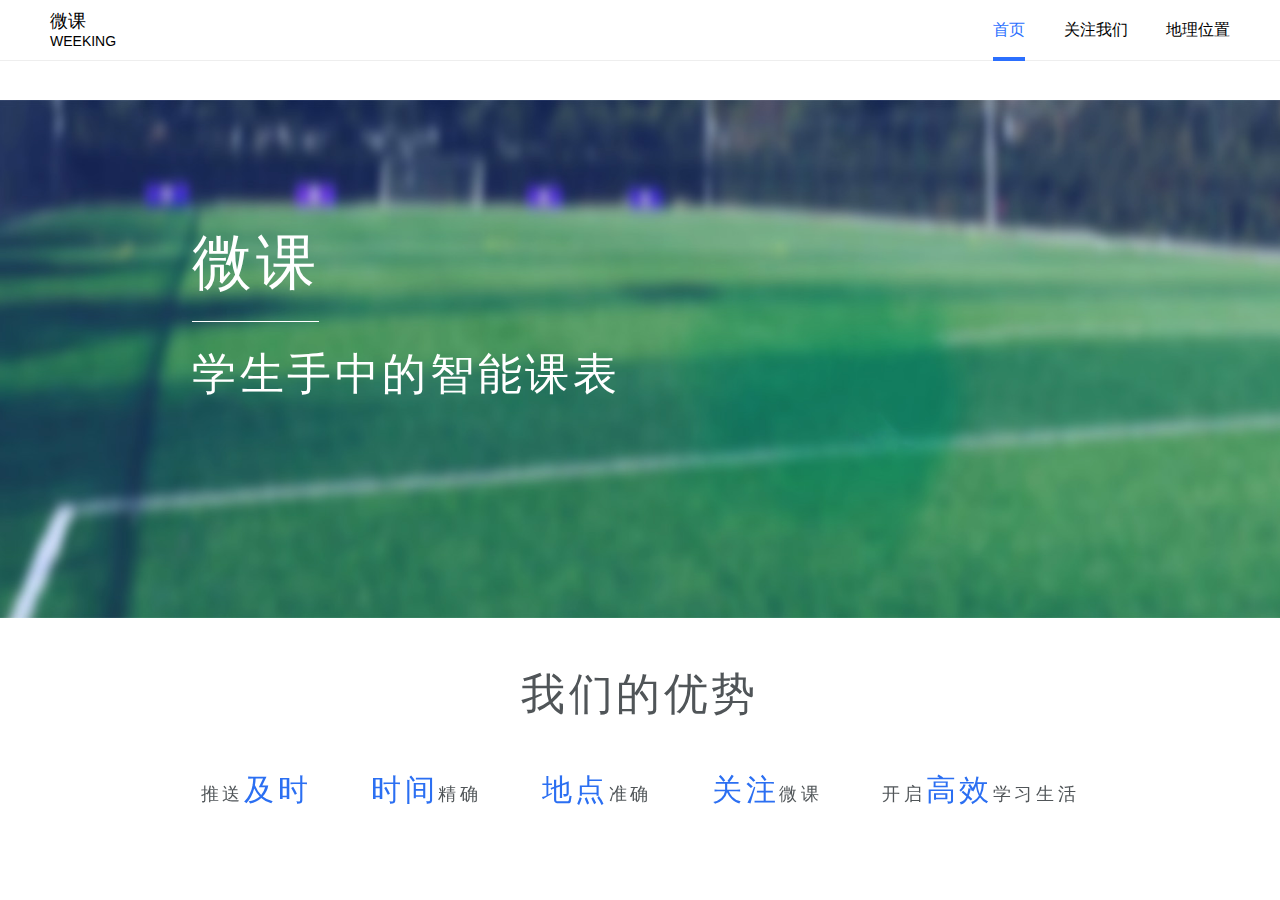
<file: index.html>
<!DOCTYPE html>
<html>
<head>
    <meta charset="utf-8">
   <!-- <meta content="width=device-width, initial-scale=1.0, minimum-scale=1.0, maximum-scale=1.0, user-scalable=no"
          name="viewport">-->
    <title>微课小帮手-学生手中的课表</title>
    <meta name="keywords"
          content="微课小帮手-学生手中的课表">
    <meta name="description"
          content="微课小帮手-学生手中的课表">
    <meta http-equiv="X-UA-Compatible" content="IE=edge">
    <link rel="stylesheet" href="./css/pc/stylesheets/base.css?version=2017100723">
    <link rel="stylesheet" href="./css/pc/stylesheets/index.css?version=2017100723">
    <script src="./js/jquery/jquery-1.8.3.min.js"></script>
    <script src="./js/jquery/jquery.easing.min.js"></script>
    <script type="text/javascript" src="./js/fullpage/fullpage.js"></script>
    <script type="text/javascript" src="./js/pc/main.js"></script>
    <script type="text/javascript" src="./js/pc/carousel.js"></script>
</head>
<body>
<div class="header">
    <div class="row">
        <a href="index.html" class="logo-new">
            <h1>微课</h1>
            <p>WEEKING</p></a>
        <div class="nav">
            <a href="index.html" class="cur">首页</a>
            <a href="about.html">关注我们</a>
            <a href="address.html">地理位置</a>
        </div>
    </div>
</div>
<div class="page1 page section">
    <div class="bg"></div>
    <div class="lb">
        <div class="title">微课</div>
        <p>学生手中的智能课表</p>
    </div>
    <div class="bb">
        <div class="title1">我们的优势</div>
        <div class="row">
            <span>推送<em>及时</em></span><span><em>时间</em>精确</span><span><em>地点</em>准确</span><span><em>关注</em>微课</span><span>开启<em>高效</em>学习生活</span>
        </div>
    </div>
</div>
</body>
</html>
</file>
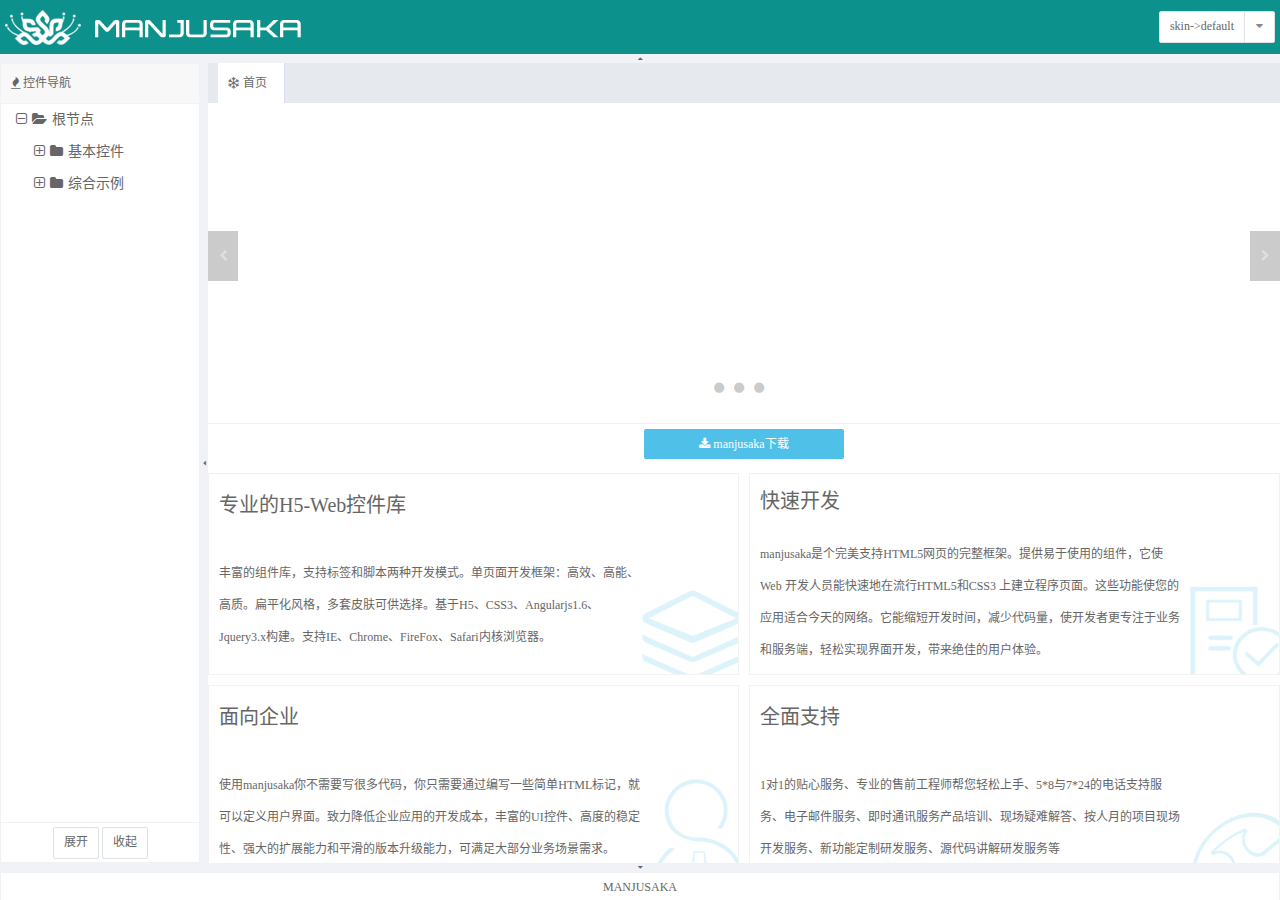
<file: manjusaka_index/index.html>
<!DOCTYPE html>
<html lang="zh-CN" ng-app="app">
<head>
<meta charset="UTF-8">
<meta name="viewport"
	content="initial-scale=1, maximum-scale=1, user-scalable=no, width=device-width">
<title>manjusaka</title>
<link rel="icon" type="image/x-icon" href="logo.ico">
<link rel="stylesheet" href="css/awesome/css/font-awesome.min.css">
<link rel="stylesheet" href="css/bootstrap/css/bootstrap.css">
<script type="text/javascript">
	var skin = "default";
	var reg = new RegExp("(^|&)skin=([^&]*)(&|$)", "i");
	var r = window.location.search.substr(1).match(reg);
	if (r != null) {
		skin = unescape(r[2]);
	}
	var skinUrl="js/mj/css/manjusaka."+skin+".less";
	document.write('<link rel="stylesheet/less" type="text/css" href="'+skinUrl+'" />');
</script>
<script src="js/lib/less/less.min.js"></script>
<script src="js/lib/jquery/jquery-3.1.1.min.js"></script>
<script src="js/lib/angular/angular.js"></script>
<script src="js/mj/js/mj.js"></script>
<script src="js/mj/js/button.js"></script>
<script src="js/mj/js/buttongroup.js"></script>
<!-- <script src="js/mj/js/buttonmenu.js"></script> -->
<script src="js/mj/js/checkbox.js"></script>
<script src="js/mj/js/form.js"></script>
<script src="js/mj/js/hbox.js"></script>
<script src="js/mj/js/panel.js"></script>
<script src="js/mj/js/password.js"></script>
<script src="js/mj/js/select.js"></script>
<script src="js/mj/js/radio.js"></script>
<script src="js/mj/js/date.js"></script>
<script src="js/mj/js/tab.js"></script>
<script src="js/mj/js/table.js"></script>
<script src="js/mj/js/file.js"></script>
<script src="js/mj/js/number.js"></script>
<script src="js/mj/js/url.js"></script>
<script src="js/mj/js/email.js"></script>
<script src="js/mj/js/telephone.js"></script>
<script src="js/mj/js/text.js"></script>
<script src="js/mj/js/textarea.js"></script>
<script src="js/mj/js/tree.js"></script>
<script src="js/mj/js/vbox.js"></script>
<script src="js/mj/js/view.js"></script>
<script src="js/mj/js/viewport.js"></script>
<script src="js/mj/js/layout.js"></script>
<script src="js/mj/js/window.js"></script>
<script src="js/mj/js/alert.js"></script>
<script src="js/mj/js/confirm.js"></script>
<script src="js/mj/js/loading.js"></script>
<script src="js/mj/js/include.js"></script>
<script src="js/mj/js/toolbar.js"></script>
<script src="js/mj/js/menu.js"></script>
<script src="js/mj/js/card.js"></script>
<script src="js/mj/js/grid.js"></script>
<script src="js/mj/js/list.js"></script>
<script src="js/mj/js/tooltip.js"></script>
<script src="js/mj/js/marquee.js"></script>
<script src="js/mj/js/fieldLeft.js"></script>
<script src="js/mj/js/fieldRight.js"></script>
<script src="js/mj/js/rater.js"></script>
<script src="js/mj/js/popup.js"></script>
<script src="js/mj/js/slider.js"></script>
<script src="js/mj/js/selectTree.js"></script>
<script src="js/mj/js/frame.js"></script>
<script src="js/lib/common/bootstrap.js?v=1"></script>
<body onselectstart="return true;" ng-controller="indexCtrl">
	<mj-viewport data-id="viewport"> 
		<mj-include
			 data-view="js/mj/view/main/main.xml"
			 data-controller="mainCtrl" data-load="loadFunc">
		</mj-include> 
	</mj-viewport>

	<script type="text/javascript">
		mj.module.controller("indexCtrl", function($rootScope, $scope) {
			$rootScope.skin=skin;
		});
	</script>
</body>
</html>
</file>
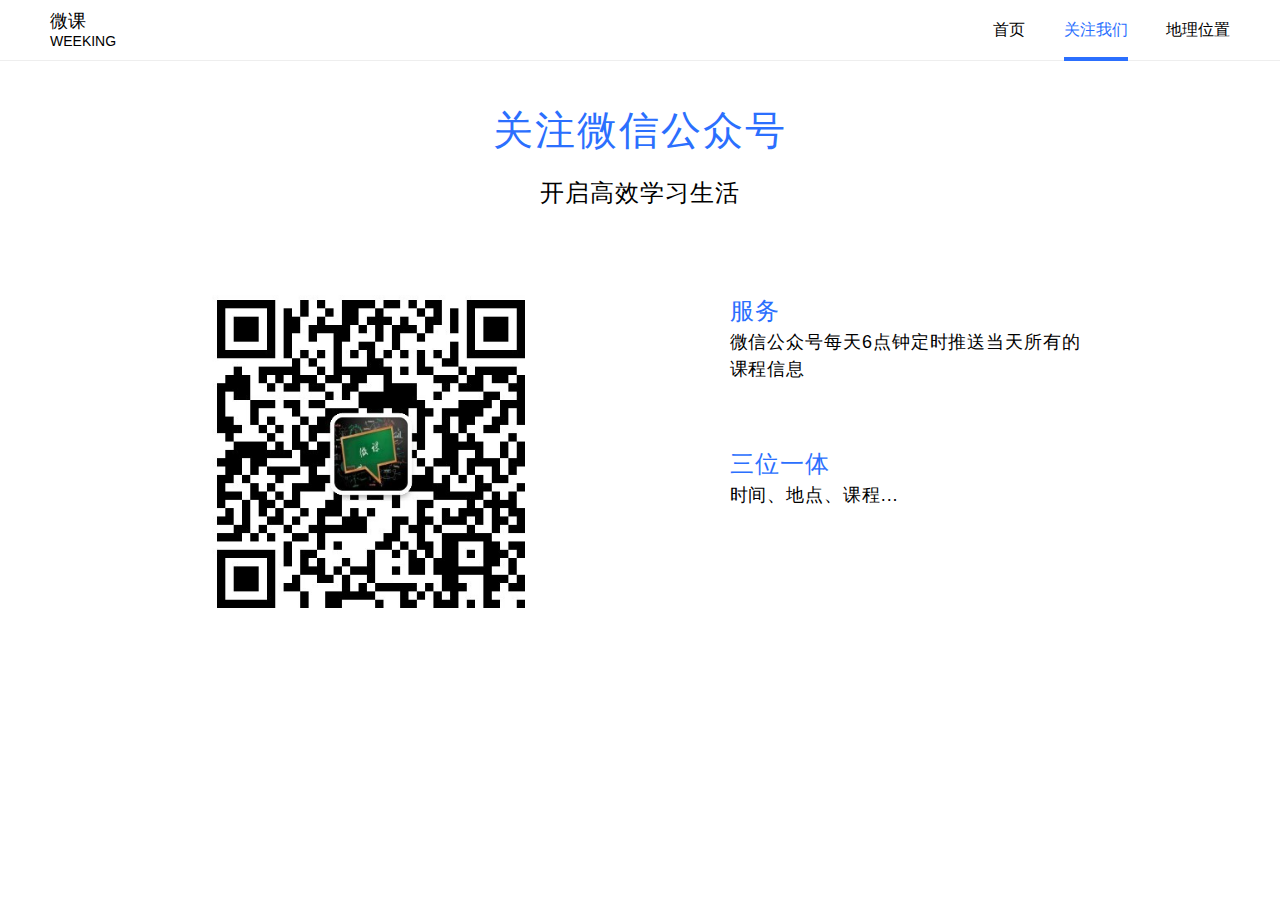
<file: about.html>
<!DOCTYPE html>
<html>
<head>
    <meta charset="utf-8">
    <meta content="width=device-width, initial-scale=1.0, minimum-scale=1.0, maximum-scale=1.0, user-scalable=no"
          name="viewport">
    <title>微课小帮手-学生手中的课表</title>
    <meta name="keywords"
          content="微课小帮手-学生手中的课表">
    <meta name="description"
          content="微课小帮手-学生手中的课表">
    <meta http-equiv="X-UA-Compatible" content="IE=edge">
    <link rel="stylesheet" href="./css/pc/stylesheets/base.css?version=2017100723">
    <link rel="stylesheet" href="./css/pc/stylesheets/official.css?version=2017100723">
    <script src="./js/jquery/jquery-1.8.3.min.js"></script>
</head>
<body>
<div class="header">
    <div class="row"><a href="index.html" class="logo-new"><h1>微课</h1>
        <p>WEEKING</p></a>
        <div class="nav">
            <a href="index.html" >首页</a>
            <a href="about.html" class="cur">关注我们</a>
            <a href="address.html" >地理位置</a>
        </div>
    </div>
</div>
<div class="main">
    <h2>关注微信公众号</h2>
    <p>开启高效学习生活</p>
    <div class="cb">
        <img src="images/weixin.jpg" width="40%">
        <div class="rb">
            <h3>服务</h3>
            <p>微信公众号每天6点钟定时推送当天所有的课程信息</p>
            <h3>三位一体</h3>
            <p>时间、地点、课程...</p>
        </div>
    </div>
</div>
</body>
</html>
</file>
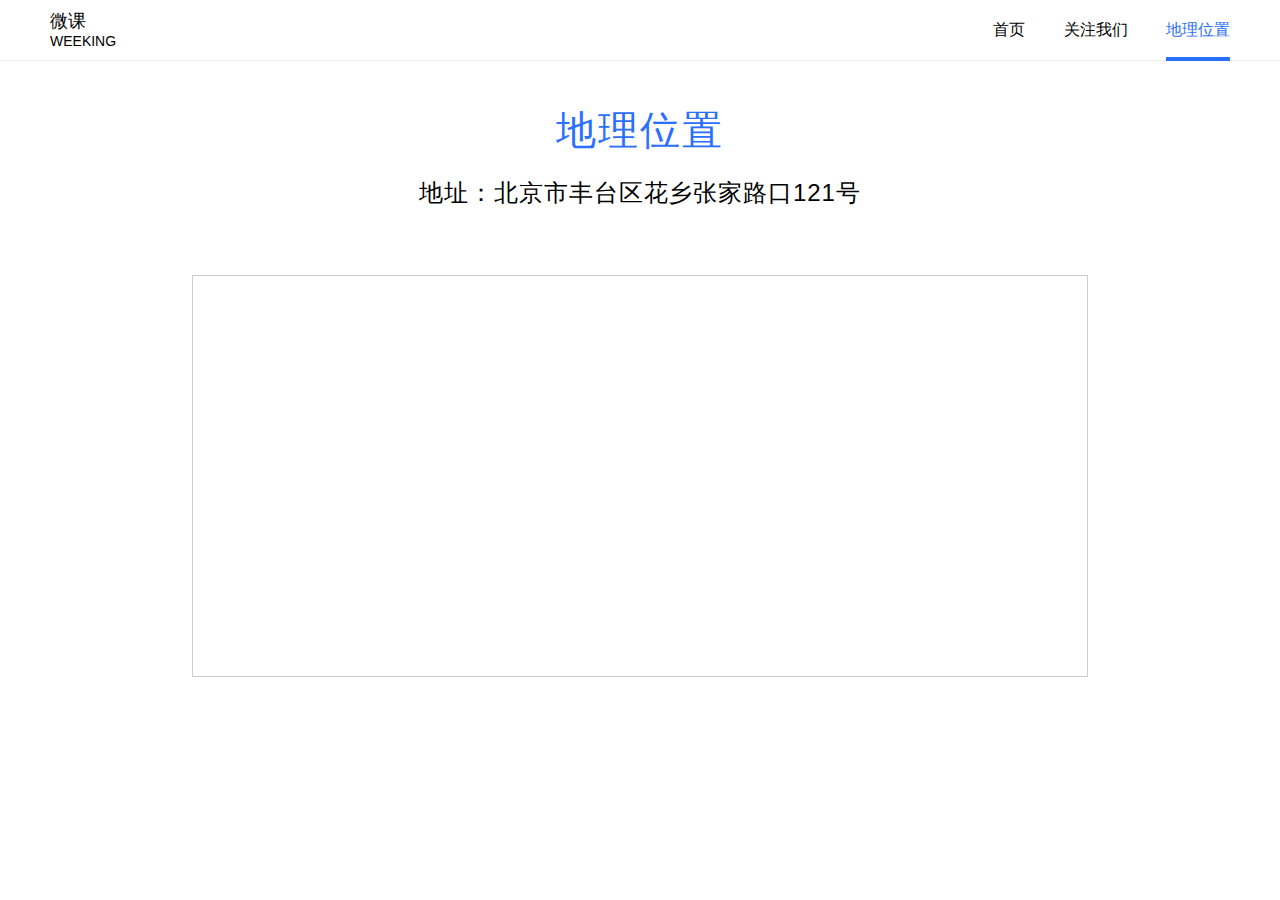
<file: address.html>
<!DOCTYPE html>
<html>
<head>
    <meta charset="utf-8">
    <meta content="width=device-width, initial-scale=1.0, minimum-scale=1.0, maximum-scale=1.0, user-scalable=no"
          name="viewport">
    <title>微课小帮手-学生手中的课表</title>
    <meta name="keywords"
          content="微课小帮手-学生手中的课表">
    <meta name="description"
          content="微课小帮手-学生手中的课表">
    <meta http-equiv="X-UA-Compatible" content="IE=edge">
    <link rel="stylesheet" href="./css/pc/stylesheets/base.css?version=2017100723">
    <link rel="stylesheet" href="./css/pc/stylesheets/official.css?version=2017100723">
    <!--引用百度地图API-->
    <script type="text/javascript" src="http://api.map.baidu.com/api?v=2.0&ak=lbGHEKWfjkKCXPGhHD5RwYWQ3v5fgBKy"></script>
    <script src="./js/jquery/jquery-1.8.3.min.js"></script>
</head>
<body>
<div class="header">
    <div class="row"><a href="index.html" class="logo-new"><h1>微课</h1>
        <p>WEEKING</p></a>
        <div class="nav">
            <a href="index.html" >首页</a>
            <a href="about.html" >关注我们</a>
            <a href="address.html" class="cur">地理位置</a>
        </div>
    </div>
</div>
<div class="main">
    <h2>地理位置</h2>
    <p>地址：北京市丰台区花乡张家路口121号</p>
    <div class="cb">
        <div style="height:400px;border:#ccc solid 1px;font-size:12px" id="map"></div>
    </div>
</div>
</body>
<script type="text/javascript">
    //创建和初始化地图函数：
    function initMap(){
        createMap();//创建地图
        setMapEvent();//设置地图事件
        addMapControl();//向地图添加控件
        addMapOverlay();//向地图添加覆盖物
    }
    function createMap(){
        map = new BMap.Map("map");
        map.centerAndZoom(new BMap.Point(116.32338,39.844422),15);
    }
    function setMapEvent(){
        map.enableScrollWheelZoom();
        map.enableKeyboard();
        map.enableDragging();
        map.enableDoubleClickZoom()
    }
    function addClickHandler(target,window){
        target.addEventListener("click",function(){
            target.openInfoWindow(window);
        });
    }
    function addMapOverlay(){
        var markers = [
        ];
        for(var index = 0; index < markers.length; index++ ){
            var point = new BMap.Point(markers[index].position.lng,markers[index].position.lat);
            var marker = new BMap.Marker(point,{icon:new BMap.Icon("http://api.map.baidu.com/lbsapi/createmap/images/icon.png",new BMap.Size(20,25),{
                imageOffset: new BMap.Size(markers[index].imageOffset.width,markers[index].imageOffset.height)
            })});
            var label = new BMap.Label(markers[index].title,{offset: new BMap.Size(25,5)});
            var opts = {
                width: 200,
                title: markers[index].title,
                enableMessage: false
            };
            var infoWindow = new BMap.InfoWindow(markers[index].content,opts);
            marker.setLabel(label);
            addClickHandler(marker,infoWindow);
            map.addOverlay(marker);
        };
    }
    //向地图添加控件
    function addMapControl(){
        var scaleControl = new BMap.ScaleControl({anchor:BMAP_ANCHOR_BOTTOM_LEFT});
        scaleControl.setUnit(BMAP_UNIT_IMPERIAL);
        map.addControl(scaleControl);
        var navControl = new BMap.NavigationControl({anchor:BMAP_ANCHOR_TOP_LEFT,type:BMAP_NAVIGATION_CONTROL_LARGE});
        map.addControl(navControl);
        var overviewControl = new BMap.OverviewMapControl({anchor:BMAP_ANCHOR_BOTTOM_RIGHT,isOpen:true});
        map.addControl(overviewControl);
    }
    var map;
    initMap();
</script>
</html>
</file>
<file: css/pc/stylesheets/base.css>
@charset "UTF-8";
/* ====================================================
 * 初始化css
 * start
 * =============
*/
/* line 7, ../sass/base.scss */
html {
    -webkit-text-size-adjust: 100%;
    -ms-text-size-adjust: 100%;
}

/* line 11, ../sass/base.scss */
html,
body,
div,
dl,
dt,
dd,
ul,
ol,
li,
h1,
h2,
h3,
h4,
h5,
h6,
pre,
code,
form,
fieldset,
legend,
input,
textarea,
p,
blockquote,
th,
td,
hr,
button,
article,
aside,
details,
figcaption,
figure,
footer,
header,
hgroup,
menu,
nav,
section {
    margin: 0;
    padding: 0;
}

/* line 54, ../sass/base.scss */
article,
aside,
details,
figcaption,
figure,
footer,
header,
hgroup,
menu,
nav,
section {
    display: block;
}

/* line 67, ../sass/base.scss */
audio,
canvas,
video {
    display: inline-block;
    *display: inline;
    *zoom: 1;
}

/* line 74, ../sass/base.scss */
body,
button,
input,
select,
textarea {
    font: 12px/1.5 "microsoft yahei", Arial, Helvetica, sans-serif;
}

/* line 81, ../sass/base.scss */
input,
select,
textarea {
    font-size: 100%;
}

/* line 86, ../sass/base.scss */
table {
    border-collapse: collapse;
    border-spacing: 0;
}

/* line 90, ../sass/base.scss */
th {
    text-align: inherit;
}

/* line 93, ../sass/base.scss */
fieldset,
img,
a img {
    border: 0 none;
}

/* line 98, ../sass/base.scss */
iframe {
    display: block;
}

/* line 101, ../sass/base.scss */
abbr,
acronym {
    border: 0;
    font-variant: normal;
}

/* line 106, ../sass/base.scss */
del {
    text-decoration: line-through;
}

/* line 109, ../sass/base.scss */
address,
caption,
cite,
code,
dfn,
em,
th,
var {
    font-style: normal;
    font-weight: 400;
}

/* line 120, ../sass/base.scss */
ol,
ul {
    list-style: none;
}

/* line 124, ../sass/base.scss */
caption,
th {
    text-align: left;
}

/* line 128, ../sass/base.scss */
h1,
h2,
h3,
h4,
h5,
h6 {
    font-size: 100%;
    font-weight: 400;
}

/* line 137, ../sass/base.scss */
sub,
sup {
    font-size: 75%;
    line-height: 0;
    position: relative;
    vertical-align: baseline;
}

/* line 144, ../sass/base.scss */
sup {
    top: -0.5em;
}

/* line 147, ../sass/base.scss */
sub {
    bottom: -0.25em;
}

/* line 150, ../sass/base.scss */
ins,
a {
    text-decoration: none;
    color: #666;
}

/* line 155, ../sass/base.scss */
a {
    cursor: pointer;
}

/* line 158, ../sass/base.scss */
a:hover {
    text-decoration: none;
}

/* line 161, ../sass/base.scss */
:focus {
    outline: 0;
}

/* line 164, ../sass/base.scss */
.fl {
    float: left;
}

/* line 167, ../sass/base.scss */
.fr {
    float: right;
}

/* line 170, ../sass/base.scss */
.hide {
    display: none !important;
}

/* line 173, ../sass/base.scss */
.clearfix {
    *zoom: 1;
}

/* line 176, ../sass/base.scss */
.clear {
    clear: both;
}

/* line 179, ../sass/base.scss */
.clearfix:before,
.clearfix:after {
    content: " ";
    display: block;
}

/* line 184, ../sass/base.scss */
.clearfix:after {
    clear: both;
}

/* line 187, ../sass/base.scss */
.hr-10 {
    height: 10px;
    line-height: 0;
    font-size: 0;
    overflow: hidden;
}

/* line 193, ../sass/base.scss */
.mr0 {
    margin-right: 0 !important;
}

/* line 196, ../sass/base.scss */
.mr100 {
    margin-right: 100px;
}

/* line 199, ../sass/base.scss */
.mr200 {
    margin-right: 200px;
}

/* line 202, ../sass/base.scss */
.w1200 {
    width: 1200px;
    margin: 0 auto;
}

/* line 207, ../sass/base.scss */
.w1180 {
    width: 1180px;
    margin: 0 auto;
    position: relative;
}

/* =============
 * 初始化css
 * end
 * ====================================================
*/
/* ====================================================
 * 分页css
 * start
 * =============
*/
/* line 226, ../sass/base.scss */
.js-page {
    height: 20px;
}
/* line 228, ../sass/base.scss */
.js-page li {
    float: left;
    color: #999;
}
/* line 231, ../sass/base.scss */
.js-page li .k {
    cursor: pointer;
    border: 1px solid #e1e1e1;
    margin-right: 5px;
    width: 18px;
    text-align: center;
    line-height: 18px;
    height: 18px;
}
/* line 239, ../sass/base.scss */
.js-page li .k:hover {
    border: 1px solid #ddd;
    background: #f8f8f8;
    color: #787878;
}
/* line 245, ../sass/base.scss */
.js-page li.unclick {
    cursor: text;
    border: 1px solid #eee;
    color: #ccc;
}
/* line 249, ../sass/base.scss */
.js-page li.unclick:hover {
    cursor: text;
    border: 1px solid #eee;
    background: none;
    color: #ccc;
}
/* line 256, ../sass/base.scss */
.js-page li.page {
    cursor: pointer;
    border: 1px solid #e1e1e1;
    margin-right: 5px;
    padding: 0 6px;
    line-height: 18px;
}
/* line 262, ../sass/base.scss */
.js-page li.page:hover {
    border: 1px solid #ddd;
    background: #f8f8f8;
    color: #787878;
}
/* line 267, ../sass/base.scss */
.js-page li.page.current {
    border: 1px solid #ddd;
    background: #ddd;
    color: #fff;
}
/* line 273, ../sass/base.scss */
.js-page li.jump {
    float: left;
    margin-right: 5px;
}
/* line 276, ../sass/base.scss */
.js-page li.jump span {
    float: left;
    margin-right: 5px;
}
/* line 280, ../sass/base.scss */
.js-page li.jump .pagenum {
    float: left;
    width: 30px;
    height: 18px;
    text-align: center;
    border: 1px solid #e1e1e1;
    color: #999;
}
/* line 290, ../sass/base.scss */
.js-page li.select select {
    float: left;
    color: #999;
    height: 20px;
    border: 1px solid #e1e1e1;
    background: #fff;
}

/* =============
 * 分页css
 * end
 * ====================================================
*/
/* ====================================================
 * 弹出框插件css
 * start
 * =============
*/
/* line 314, ../sass/base.scss */
.js-box {
    position: absolute;
    top: 50%;
    left: 50%;
    overflow: hidden;
    background: #f2f2f2;
    border: 1px solid #eee;
}
/* line 321, ../sass/base.scss */
.js-box .js-box-t {
    overflow: hidden;
    position: relative;
    padding: 20px 24px 10px 24px;
}
/* line 325, ../sass/base.scss */
.js-box .js-box-t h4 {
    text-align: center;
}
/* line 342, ../sass/base.scss */
.js-box .js-box-c {
    overflow: hidden;
    margin: 10px;
}
/* line 346, ../sass/base.scss */
.js-box .js-box-b {
    overflow: hidden;
    padding: 16px 10px;
    text-align: center;
}
/* line 350, ../sass/base.scss */
.js-box .js-box-b .js-box-b-ok {
    display: inline-block;
    padding: 8px 34px;
    border-width: 1px;
    border-style: solid;
    background: #e01d20;
    border-color: #e01d20;
    margin-right: 10px;
    color: #fff;
}
/* line 359, ../sass/base.scss */
.js-box .js-box-b .js-box-b-ok:hover {
    background: #e64a4d;
}
/* line 363, ../sass/base.scss */
.js-box .js-box-b .js-box-b-cancel {
    display: inline-block;
    padding: 8px 34px;
    border-width: 1px;
    border-style: solid;
    background: #e1e1e1;
    border-color: #d1d1d1;
}
/* line 370, ../sass/base.scss */
.js-box .js-box-b .js-box-b-cancel:hover {
    background: #fff;
    border-color: #e1e1e1;
}

/* =============
 * 弹出框插件css
 * end
 * ====================================================
*/
/* ====================================================
 * 遮罩层css
 * start
 * =============
*/
/* line 387, ../sass/base.scss */
.js-mask {
    position: absolute;
    top: 0;
    left: 0;
    width: 100%;
    background-color: #000;
    opacity: 0.1;
    filter: alpha(opacity=10);
}


/* =============
 * loading css
 * end
 * ====================================================
*/
/* line 1, ../sass/_header.scss */
.header {
    position: fixed;
    background-color: #fff;
    top: 0;
    left: 0;
    z-index: 100;
    width: 100%;
    height: 60px;
    border-bottom: 1px solid #eee;
    color: #000;
}
/* line 11, ../sass/_header.scss */
.header .row {
    padding: 0 50px;
    margin: 0 auto;
    max-width: 1260px;
    position: relative;
    height: 100%;
}

/* line 27, ../sass/_header.scss */
.header .logo-new {
    display: block;
    width: 100px;
    height: 38px;
    position: absolute;
    top: 50%;
    margin-top: -19px;
    left: 50px;
    color: #000;
    font-size: 18px;
    line-height: 1.2;
}
/* line 40, ../sass/_header.scss */
.header .logo-new p {
    font-size: 14px;
    color: #000;
}
/* line 44, ../sass/_header.scss */
.header .logo-new h1 {
    color: #000;
}
/* line 48, ../sass/_header.scss */
.header .nav {
    float: right;
    height: 58px;
    position: relative;
    /*padding-right: 140px;*/
}
/* line 54, ../sass/_header.scss */
.header .nav:hover a.cur {
    background: none;
}
/* line 58, ../sass/_header.scss */
.header .nav a {
    display: inline-block;
    padding: 0;
    margin-left: 35px;
    font-size: 16px;
    height: 60px;
    line-height: 60px;
    color: #000;
    position: relative;
}
/* line 67, ../sass/_header.scss */
.header .nav a.cur {
    color: #2b6ffe !important;
}
/* line 69, ../sass/_header.scss */
.header .nav a.cur:after {
    content: "";
    display: block;
    width: 100%;
    height: 4px;
    background-color: #2b6ffe;
    position: absolute;
    left: 0;
    bottom: -1px;
}
/* line 80, ../sass/_header.scss */
.header .nav a.join {
    right: 0;
    padding: 0;
    margin-top: -16px;
    text-align: center;
    height: auto;
    line-height: 32px;
    width: 100px;
    border-radius: 3em;
    color: #fff;
    position: absolute;
    top: 50%;
    background: #ff8840;
}

/* line 1, ../sass/_footer.scss */
.foot, .footer {
    height: 260px;
    text-align: center;
    background: #f2f2f2;
}
/* line 5, ../sass/_footer.scss */
.foot h2, .foot p, .footer h2, .footer p {
    width: 100%;
    display: block;
    text-align: center;
    padding: 0;
    margin-bottom: 14px;
}
/* line 12, ../sass/_footer.scss */
.foot h2, .footer h2 {
    font-size: 36px;
    padding-top: 50px;
    margin-bottom: 40px;
    color: #000;
    font-weight: 400;
}
/* line 19, ../sass/_footer.scss */
.foot p, .footer p {
    font-size: 14px;
    color: #777;
    margin-bottom: 10px;
}


.foot h2{
    margin-bottom:0;
}
.about,.contact{
    color:#777777;
    font-size:18px;
    line-height: 40px;
}
.contact{
    padding-left:20px;
}
.about:hover,.contact:hover{
    text-decoration: underline;
}

.ab_title{
    margin-top: 20px;
    color:white;
    font-size: 72px;
    margin-top: 14px;
}
</file>
<file: css/pc/stylesheets/index.css>
/* line 3, ../sass/index.scss */
html,
body {
    position: relative;
    height: 100%;
}

/* line 10, ../sass/index.scss */
#fullpage {
    position: relative;
    width: 100%;
    height: 100.1%;
    overflow: hidden;
}
/* line 15, ../sass/index.scss */
#fullpage .container {
    position: relative;
}

/* line 20, ../sass/index.scss */
.page {
    letter-spacing: 0.3em;
    position: relative;
    width: 100%;
    height: 100%;
    z-index: 1;
    overflow: hidden;
    -moz-transform: translate3d(0, 0, 0);
    -ms-transform: translate3d(0, 0, 0);
    -webkit-transform: translate3d(0, 0, 0);
    transform: translate3d(0, 0, 0);
}
/* line 28, ../sass/index.scss */
.page .wrap {
    width: 1180px;
    height: 100%;
    position: relative;
    margin: 0 auto;
}

/* line 36, ../sass/index.scss */
.menu {
    position: fixed;
    top: 50%;
    margin-top: -100px;
    right: 10px;
    z-index: 10;
}
/* line 43, ../sass/index.scss */
.menu ul li {
    width: 6px;
    height: 6px;
    padding: 8px;
    margin-bottom: 4px;
    cursor: pointer;
}
/* line 49, ../sass/index.scss */
.menu ul li span {
    display: block;
    width: 6px;
    height: 6px;
    border-radius: 100%;
    background: #777;
}
/* line 58, ../sass/index.scss */
.menu ul li.cur span {
    background: #2b6ffa;
}
/* line 62, ../sass/index.scss */
.menu ul li:last-of-type {
    display: none;
}

/* line 70, ../sass/index.scss */
.page {
    text-align: center;
}
/* line 71, ../sass/index.scss */
.page p {
    font-weight: 100;
}
/* line 75, ../sass/index.scss */
.page .text-left {
    text-align: left;
}
/* line 78, ../sass/index.scss */
.page h2 {
    font-size: 44px;
    padding-bottom: 10px;
    position: relative;
}
/* line 84, ../sass/index.scss */
.page h3 {
    font-weight: 300;
    font-size: 36px;
}
/* line 88, ../sass/index.scss */
.page .sp {
    color: #000;
}
/* line 91, ../sass/index.scss */
.page p {
    font-size: 18px;
    padding-bottom: 18px;
}
/* line 95, ../sass/index.scss */
.page .btn {
    display: inline-block;
    line-height: 36px;
    font-size: 18px;
    padding: 0 30px;
    border-radius: 3em;
    font-weight: 100;
    border: 1px solid #000;
    color: #000;
}
/* line 104, ../sass/index.scss */
.page .btn.blue {
    border: 1px solid #2b6ffa;
    color: #2b6ffa;
}
/* line 108, ../sass/index.scss */
.page .btn.white {
    border: 1px solid #fff;
    color: #fff;
}

/* line 114, ../sass/index.scss */
.page1 {
    background: url(../../../images/banner1bg.jpg) no-repeat center 100px/100% 518px;
}
/* line 116, ../sass/index.scss */
.page1 .title {
    font-size: 60px;
    padding-bottom: 13px;
    border-bottom: 1px solid #fff;
    display: inline-block;
    position: relative;
    color: #fff;
}
/* line 125, ../sass/index.scss */
.page1.cur .lb {
    opacity: 1;
}
/* line 129, ../sass/index.scss */
.page1 h2 {
    padding-left: 48px;
}
/* line 132, ../sass/index.scss */
.page1 a.btn {
    display: none;
}
/* line 135, ../sass/index.scss */
.page1 p {
    line-height: 1.7;
}
/* line 138, ../sass/index.scss */
.page1 .triangle {
    display: block;
    width: 80%;
    height: 100%;
    position: absolute;
    top: 60px;
    left: 0px;
    background: #fff;
    background: linear-gradient(45deg, #f2f2f2 50%, #ffffff 0%);
}
/* line 148, ../sass/index.scss */
.page1 .lb {
    width: 50%;
    height: 380px;
    padding-top: 10%;
    position: absolute;
    left: 15%;
    top: 10%;
    opacity: 0;
    text-align: left;
    -moz-transition: all 0.3s ease-in 0s;
    -o-transition: all 0.3s ease-in 0s;
    -webkit-transition: all 0.3s ease-in;
    -webkit-transition-delay: 0s;
    transition: all 0.3s ease-in 0s;
    color: #fff;
}
/* line 161, ../sass/index.scss */
.page1 .lb p {
    padding-top: 15px;
    font-size: 44px;
}
/* line 165, ../sass/index.scss */
.page1 .lb .logo {
    width: 72px;
    position: absolute;
    top: 155px;
    left: 160px;
}
/* line 172, ../sass/index.scss */
.page1 .rb {
    height: 250px;
    position: absolute;
    left: 730px;
    top: 50%;
    margin-top: -230px;
    -moz-transition: all 0.5s ease-in 0.5s;
    -o-transition: all 0.5s ease-in 0.5s;
    -webkit-transition: all 0.5s ease-in;
    -webkit-transition-delay: 0.5s;
    transition: all 0.5s ease-in 0.5s;
    color: #fff;
}
/* line 182, ../sass/index.scss */
.page1 .bb {
    background-color: rgba(255, 255, 255, 0.3);
    position: absolute;
    bottom: 0;
    padding-bottom: 88px;
    width: 100%;
    text-align: center;
    color: #505558;
}
/* line 190, ../sass/index.scss */
.page1 .bb .title1 {
    font-size: 44px;
    padding-bottom: 40px;
}
/* line 194, ../sass/index.scss */
.page1 .bb .row {
    font-size: 18px;
}
/* line 196, ../sass/index.scss */
.page1 .bb .row span {
    margin: 0 30px;
}
/* line 199, ../sass/index.scss */
.page1 .bb .row em {
    font-size: 30px;
    color: #2b6ff2;
}

/* line 1, ../sass/_footer.scss */
.foot, .footer {
    height: 260px;
    text-align: center;
    background: #f2f2f2;
}
/* line 5, ../sass/_footer.scss */
.foot h2, .foot p, .footer h2, .footer p {
    width: 100%;
    display: block;
    text-align: center;
    padding: 0;
}
/* line 12, ../sass/_footer.scss */
.foot h2, .footer h2 {
    font-size: 36px;
    padding-top: 50px;
    color: #000;
    font-weight: 400;
}
/* line 19, ../sass/_footer.scss */
.foot p, .footer p {
    font-size: 14px;
    color: #777;
    margin-bottom: 10px;
}
</file>
<file: css/pc/stylesheets/official.css>
/* line 1, ../sass/official.scss */
.main {
    text-align: center;
    font-size: 18px;
    font-weight: 200;
    letter-spacing: 0.05em;
    width:100%;
}

/* line 8, ../sass/official.scss */
h2 {
    margin-top: 100px;
    font-size: 40px;
    color: #2b6ffe;
    margin-bottom: 15px;
    font-weight: 300;
    letter-spacing: 0.05em;
}
/* line 15, ../sass/official.scss */
h2 + p {
    font-size: 24px;
}

/* line 21, ../sass/official.scss */
.cb {
    width: 70%;
    margin: 0 auto;
    text-align: left;
    position: relative;
    margin-top: 5%;
}

/* line 30, ../sass/official.scss */
.rb {
    position: absolute;
    top: 5%;
    left: 60%;
}

/* line 36, ../sass/official.scss */
h3 {
    font-size: 24px;
    color: #2b6ffe;
    font-weight: 300;
    letter-spacing: 0.05em;
}
/* line 41, ../sass/official.scss */
h3 + p {
    margin-bottom: 63px;
}
</file>
